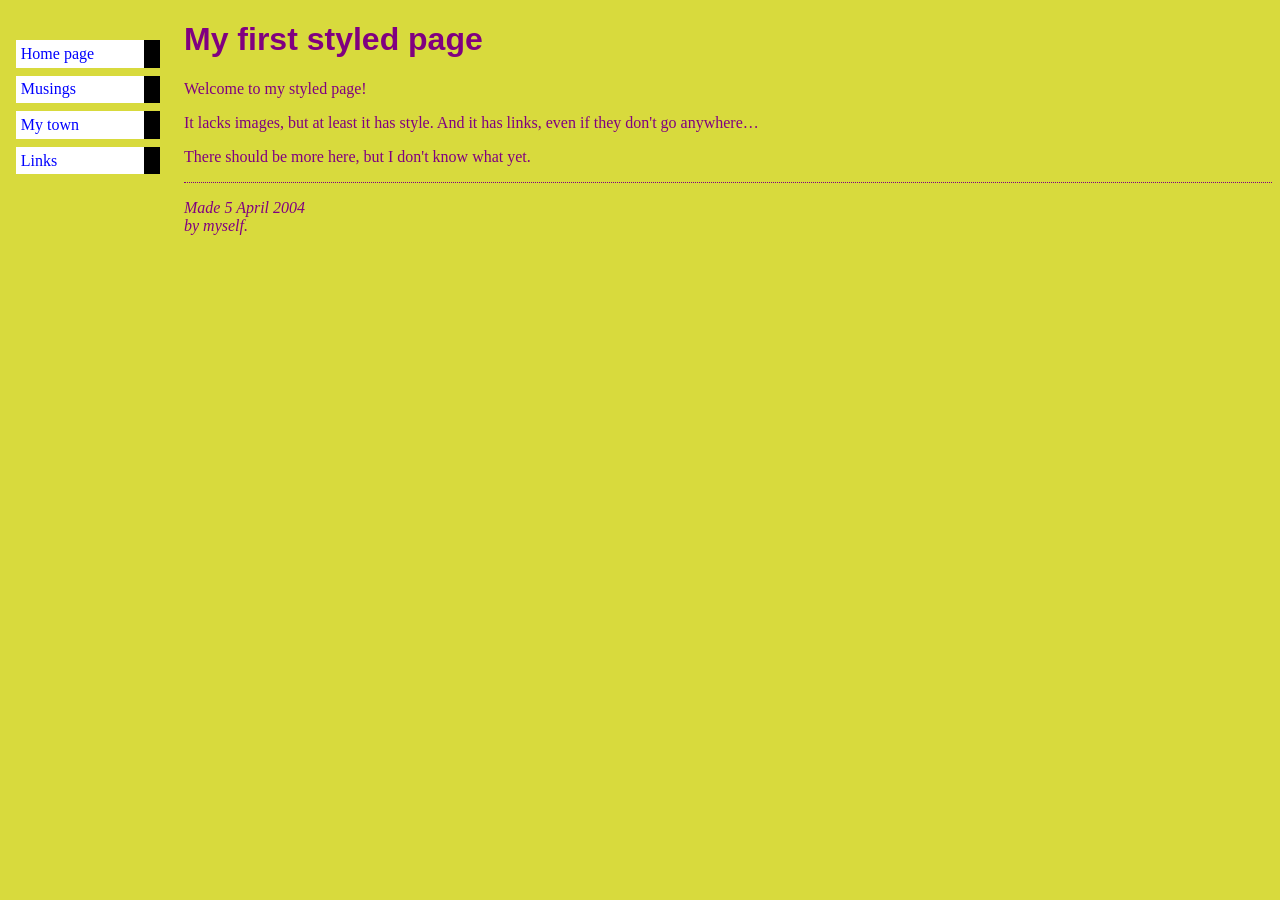
<file: index.html>
<!DOCTYPE html PUBLIC "-//W3C//DTD HTML 4.01//EN">
<html>
<head>
  <title>My first styled page</title>
<link rel="stylesheet" href="mystyle.css">
</head>
<body>
<!-- Site navigation menu -->
<ul class="navbar">
  <li><a href="https://baidu.com">Home page</a>
  <li><a href="musings.html">Musings</a>
  <li><a href="town.html">My town</a>
  <li><a href="links.html">Links</a>
</ul>
<!-- Main content -->
<h1>My first styled page</h1>
<p>Welcome to my styled page!
<p>It lacks images, but at least it has style.
And it has links, even if they don't go
anywhere&hellip;
<p>There should be more here, but I don't know
what yet.
<!-- Sign and date the page, it's only polite! -->
<address>Made 5 April 2004<br>
  by myself.</address>
</body>
</html>
</file>
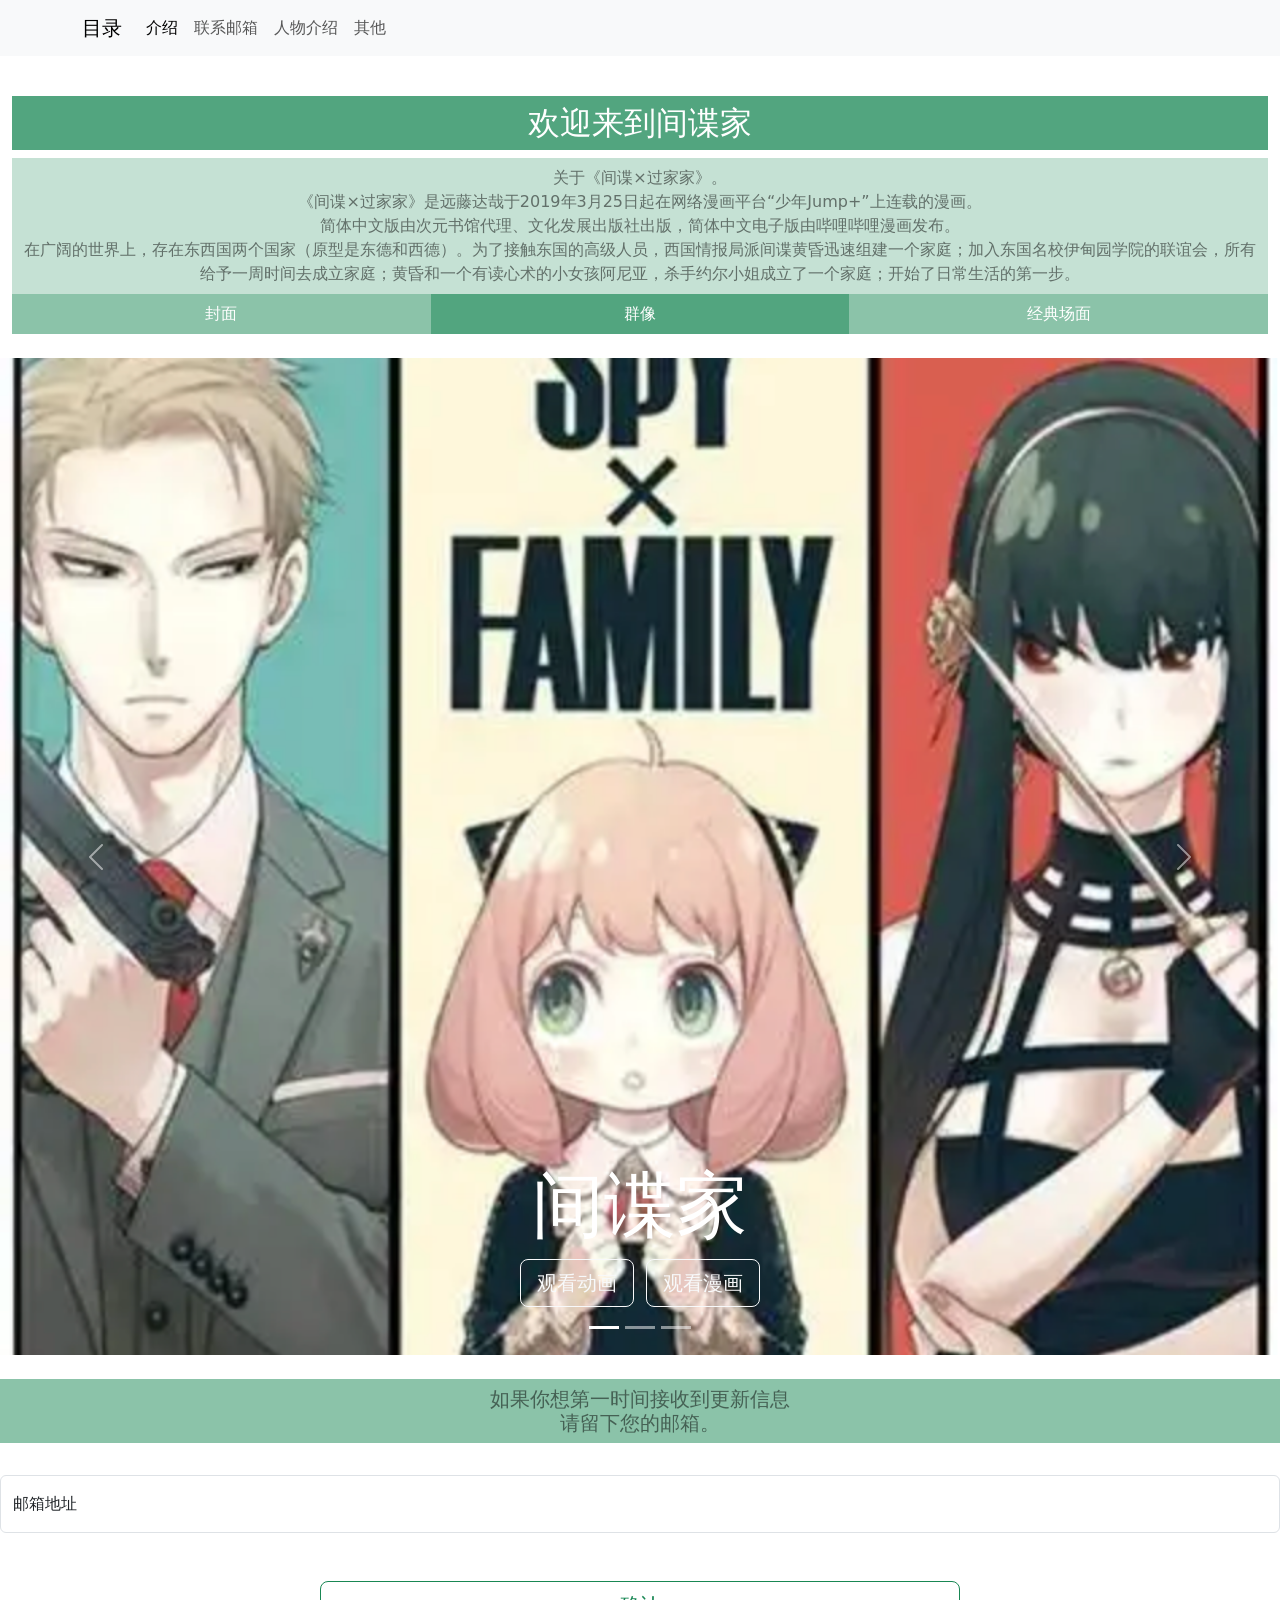
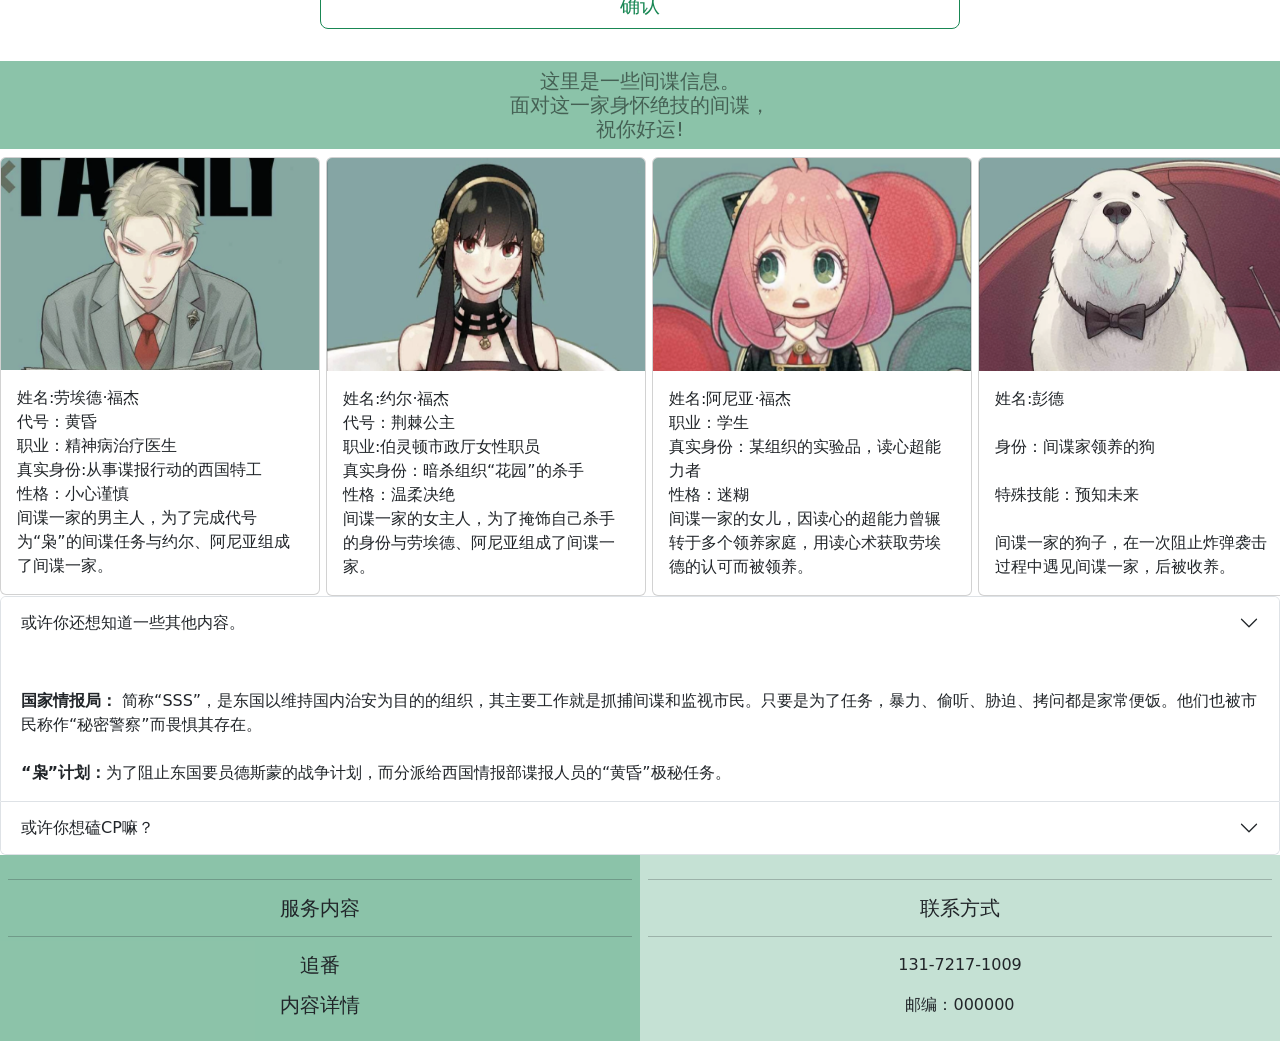
<file: 期中作业/index.html>
<!doctype html>
<html lang="en">
  <head>
    <!-- Required meta tags -->
    <meta charset="utf-8">
    <meta name="viewport" content="width=device-width, initial-scale=1">

    <!-- Bootstrap CSS -->
    <link href="https://cdn.jsdelivr.net/npm/bootstrap@5.1.3/dist/css/bootstrap.min.css" rel="stylesheet" integrity="sha384-1BmE4kWBq78iYhFldvKuhfTAU6auU8tT94WrHftjDbrCEXSU1oBoqyl2QvZ6jIW3" crossorigin="anonymous">
    <title> 间谍过家家</title>
  </head>
  <body>

    <!-- 是否不希望在⼩屏幕设备上所有列都堆叠在⼀起？那就使⽤针对超⼩屏幕、⼩屏幕和中等屏幕设备所定义的类，来创建更加动态和强⼤的布局吧。-->
<!--目录-->
    <nav class="navbar navbar-expand-md navbar-light bg-light fixed-top">
      <div class="container">
        <a class="navbar-brand" href="#">目录</a>
        <button class="navbar-toggler" type="button" data-bs-toggle="collapse" data-bs-target="#navbarSupportedContent" aria-controls="navbarSupportedContent" aria-expanded="false" aria-label="Toggle navigation">
          <span class="navbar-toggler-icon"></span>
        </button>
      <div class="collapse navbar-collapse" id="navbarSupportedContent">
          <ul class="navbar-nav me-auto">
            <li class="nav-item">
              <a class="nav-link active" aria-current="page" href="#About">介绍</a>
            </li>
            <li class="nav-item">
            <a class="nav-link" href="#联系邮箱">联系邮箱</a>
          </li>
          <li class="nav-item dropdown">
            <a class="nav-link" href="#人物介绍">人物介绍</a>
          </li>
          <li class="nav-item">
            <a class="nav-link" href="#其他">其他</a>
          </li>
        </ul>
      </div>
    </div>
  </nav>
  <!--junbotron-->
  <div id="Aboutus" class="container-fluid">
   <br><br><br><br><h2 class="bg-success p-2 text-white text-center bg-opacity-75">欢迎来到间谍家</h2>
   <div class="bg-success p-2 text-black-50 text-center bg-opacity-25">关于《间谍×过家家》。
     <br>《间谍×过家家》是远藤达哉于2019年3月25日起在网络漫画平台“少年Jump+”上连载的漫画。
     <br>简体中文版由次元书馆代理、文化发展出版社出版，简体中文电子版由哔哩哔哩漫画发布。
     <br>在广阔的世界上，存在东西国两个国家（原型是东德和西德）。为了接触东国的高级人员，西国情报局派间谍黄昏迅速组建一个家庭；加入东国名校伊甸园学院的联谊会，所有给予一周时间去成立家庭；黄昏和一个有读心术的小女孩阿尼亚，杀手约尔小姐成立了一个家庭；开始了日常生活的第一步。
  </div>
   <div class="container-fluid">
   <div class="row text-center">
   <div class="col-sm-4 col-md-4 col-lg-4 col-xl-4 bg-success p-2 text-white bg-opacity-50">封面</div>
   <div class="col-sm-4 col-md-4 col-lg-4 col-xl-4 bg-success p-2 text-white bg-opacity-75">群像</div>
   <div class="col-sm-4 col-md-4 col-lg-4 col-xl-4 bg-success p-2 text-white bg-opacity-50">经典场面</div>
   </div>
   </div>
  </div>
  </div>
  <!--carousel-->
  <br>
  <div id="carouselExampleIndicators" class="carousel slide" data-bs-ride="carousel">
    <div class="carousel-indicators">
      <button type="button" data-bs-target="#carouselExampleIndicators" data-bs-slide-to="0" class="active" aria-current="true" aria-label="Slide 1"></button>
      <button type="button" data-bs-target="#carouselExampleIndicators" data-bs-slide-to="1" aria-label="Slide 2"></button>
      <button type="button" data-bs-target="#carouselExampleIndicators" data-bs-slide-to="2" aria-label="Slide 3"></button>
    </div>
    <div class="carousel-inner">
      <div class="carousel-item active">
        <img src="图像/封面.jpg" class="d-block w-100">
        <div class="carousel-caption">
          <h1 class="display-2">间谍家<h1>

            <button type="button" class="btn btn-outline-light btn-lg">观看动画</button>
            <button type="button" class="btn btn-outline-light btn-lg">观看漫画</button>
          </div>
      </div>
      <div class="carousel-item">
        <img src="图像/群像.jpg" class="d-block w-100">
        <div class="carousel-caption">
          <h1 class="display-2">间谍家<h1>
            <button type="button" class="btn btn-outline-light btn-lg">观看动画</button>
            <button type="button" class="btn btn-outline-light btn-lg">观看漫画</button>
          </div>
      </div>
      <div class="carousel-item">
        <img src="图像/经典场面.jpg" class="d-block w-100">
      </div>
    </div>
    <button class="carousel-control-prev" type="button" data-bs-target="#carouselExampleIndicators" data-bs-slide="prev">
      <span class="carousel-control-prev-icon" aria-hidden="true"></span>
      <span class="visually-hidden">Previous</span>
    </button>
    <button class="carousel-control-next" type="button" data-bs-target="#carouselExampleIndicators" data-bs-slide="next">
      <span class="carousel-control-next-icon" aria-hidden="true"></span>
      <span class="visually-hidden">Next</span>
    </button>
  </div>
  <!--Log in-->
  <br>
   <div id="联系邮箱" class="container-fluid">
   <div class="row text-center">
   <h5 class="bg-success p-2 text-black-50 bg-opacity-50">如果你想第一时间接收到更新信息
     <br>请留下您的邮箱。</h5>
   </div>
   </div>
   <br>
   <div class="form-floating mb-3">
    <input type="email" class="form-control" id="floatingInput" placeholder="name@example.com">
    <label for="floatingInput">邮箱地址</label>
  </div>
  <div class="d-grid gap-2 col-6 mx-auto">
    <br><button class="btn btn-outline-success btn-lg text-black-75" type="button">确认</button><br>
  </div>
  <!--Community-->
   <div id="人物介绍" class="container-fluid">
   <div class="row text-center">
   <h5 class="bg-success p-2 text-black-50 bg-opacity-50">这里是一些间谍信息。
     <br>面对这一家身怀绝技的间谍，
     <br>祝你好运!</h5>
   </div>
   </div>
  <!--card-->
  <div class="row">
    <div class="col-md-2 col-lg-3 col-xl-3">
      <div class="card" style="width: 20rem;">
        <img src="图像/劳埃德.jpg" class="card-img-top">
        <div class="card-body">
          <p class="card-text">姓名:劳埃德·福杰<br>代号：黄昏<br>职业：精神病治疗医生<br>真实身份:从事谍报行动的西国特工<br>性格：小心谨慎<br>间谍一家的男主人，为了完成代号为“枭”的间谍任务与约尔、阿尼亚组成了间谍一家。</p>
        </div>
      </div>
    </div>
    <div class="col-md-2 col-lg-3 col-xl-3">
      <div class="card" style="width: 20rem;">
        <img src="图像/约尔.jpg" class="card-img-top">
        <div class="card-body">
          <p class="card-text">姓名:约尔·福杰<br>代号：荆棘公主<br>职业:伯灵顿市政厅女性职员<br>真实身份：暗杀组织“花园”的杀手<br>性格：温柔决绝<br>间谍一家的女主人，为了掩饰自己杀手的身份与劳埃德、阿尼亚组成了间谍一家。</p>
        </div>
      </div>
    </div>
    <div class="col-md-2 col-lg-3 col-xl-3">
      <div class="card" style="width: 20rem;">
        <img src="图像/阿尼亚.jpg" class="card-img-top">
        <div class="card-body">
          <p class="card-text">姓名:阿尼亚·福杰<br>职业：学生<br>真实身份：某组织的实验品，读心超能力者<br>性格：迷糊<br>间谍一家的女儿，因读心的超能力曾辗转于多个领养家庭，用读心术获取劳埃德的认可而被领养。</p>
        </div>
      </div>
    </div>
    <div class="col-md-2 col-lg-3 col-xl-3">
      <div class="card" style="width: 20rem;">
        <img src="图像/彭德.jpg" class="card-img-top">
        <div class="card-body">
          <p class="card-text">姓名:彭德<br> <br>身份：间谍家领养的狗<br> <br>特殊技能：预知未来<br> <br>间谍一家的狗子，在一次阻止炸弹袭击过程中遇见间谍一家，后被收养。</p>
      </div>
    </div>
  </div>
  <!--Accordion-->
  <br>
  <div class="accordion" id="accordionPanelsStayOpenExample">
    <div class="accordion-item">
      <h2 class="accordion-header" id="panelsStayOpen-headingOne">
        <button class="accordion-button collapsed" type="button" data-bs-toggle="collapse" data-bs-target="#panelsStayOpen-collapseOne" aria-expanded="true" aria-controls="panelsStayOpen-collapseOne">
          或许你还想知道一些其他内容。
        </button>
      </h2>
      <div id="panelsStayOpen-collapseOne" class="accordion-collapse collapse show" aria-labelledby="panelsStayOpen-headingOne">
        <div class="accordion-body">
          <br><strong>国家情报局：</strong> 简称“SSS”，是东国以维持国内治安为目的的组织，其主要工作就是抓捕间谍和监视市民。只要是为了任务，暴力、偷听、胁迫、拷问都是家常便饭。他们也被市民称作“秘密警察”而畏惧其存在。
          <br>
          <br><strong>“枭”计划：</strong>为了阻止东国要员德斯蒙的战争计划，而分派给西国情报部谍报人员的“黄昏”极秘任务。
        </div>
      </div>
    </div>
    <div class="accordion-item">
      <h2 class="accordion-header" id="panelsStayOpen-headingTwo">
        <button class="accordion-button collapsed" type="button" data-bs-toggle="collapse" data-bs-target="#panelsStayOpen-collapseTwo" aria-expanded="false" aria-controls="panelsStayOpen-collapseTwo">
        或许你想磕CP嘛？
        </button>
      </h2>
      <div id="panelsStayOpen-collapseTwo" class="accordion-collapse collapse" aria-labelledby="panelsStayOpen-headingTwo">
        <div class="accordion-body">
          <strong>阿尼亚和达米安是官方认证的CP哦！！</strong>
          <br>
          <img src="图像/cp.jpg" style="width:40rem;">

        </div>
      </div>
    </div>
  </div>
  <!--Connect-->
  <br>
  <footer>
    <div id="其他" class="container-fluid">
      <div class="row text-center">
        <div class="col-md-6 bg-success p-2 bg-opacity-50">
          <hr class="light">
          <h5>服务内容</p>
          <hr class="light">
          <p>追番</p>
          <p>内容详情</p>
        </div>
        <div class="col-md-6 bg-success p-2 bg-opacity-25">
          <hr class="light">
          <h5>联系方式</h5>
          <hr class="light">
          <p>131-7217-1009</p>
          <p>邮编：000000</p>
        </div>
        </div>
       </div>
      </div>
    </footer>
    <!-- Optional JavaScript; choose one of the two! -->

    <!-- 国内 Staticfile CDN 上的 Bootstrap5 核心 JavaScript 文件 -->
    <script src="https://cdn.staticfile.org/twitter-bootstrap/5.1.1/js/bootstrap.min.js"></script>

    <!-- Option 2: Separate Popper and Bootstrap JS -->
    <!--
    <script src="https://cdn.jsdelivr.net/npm/@popperjs/core@2.10.2/dist/umd/popper.min.js" integrity="sha384-7+zCNj/IqJ95wo16oMtfsKbZ9ccEh31eOz1HGyDuCQ6wgnyJNSYdrPa03rtR1zdB" crossorigin="anonymous"></script>
    <script src="https://cdn.jsdelivr.net/npm/bootstrap@5.1.3/dist/js/bootstrap.min.js" integrity="sha384-QJHtvGhmr9XOIpI6YVutG+2QOK9T+ZnN4kzFN1RtK3zEFEIsxhlmWl5/YESvpZ13" crossorigin="anonymous"></script>
    -->
  </body>
  </html>
</file>
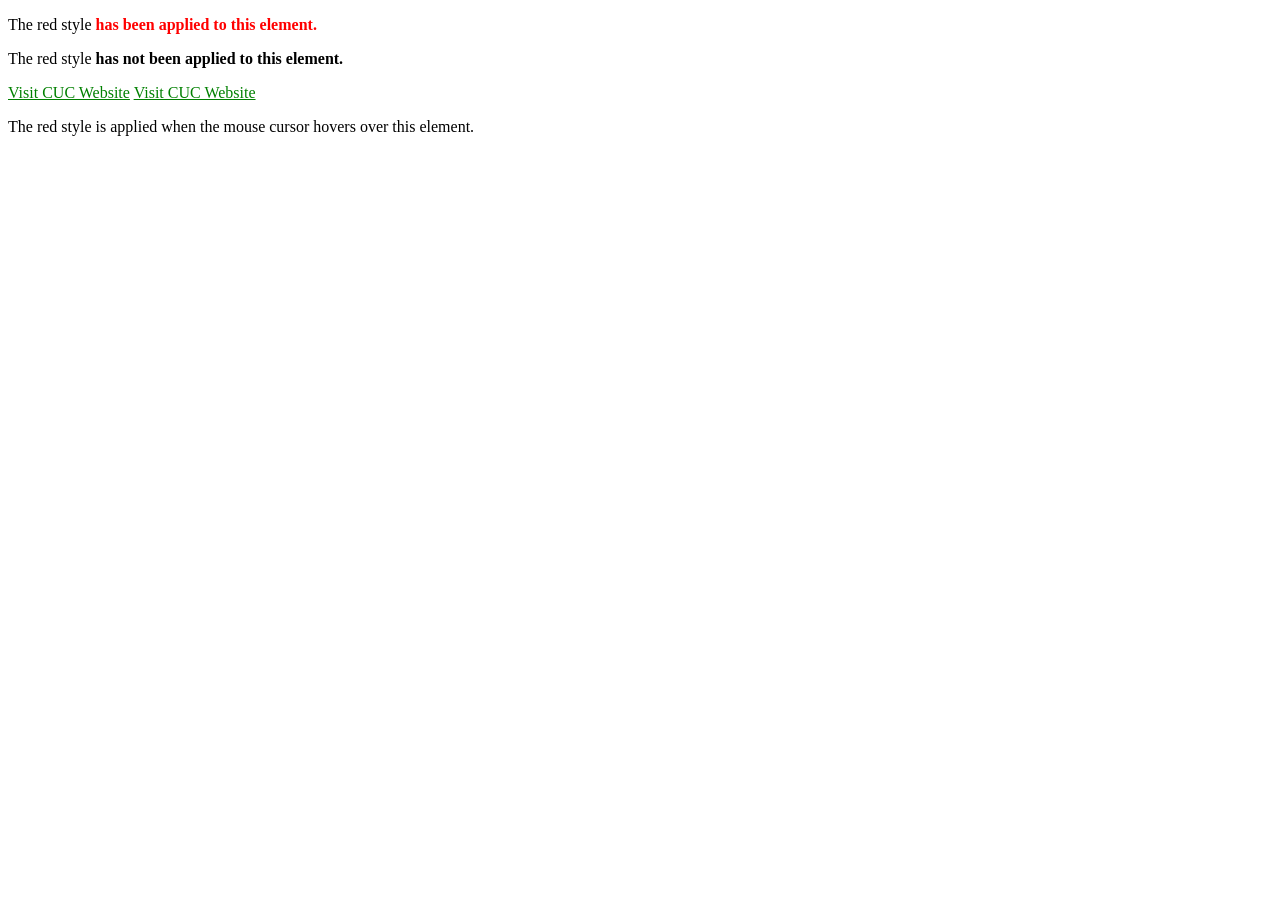
<file: exercise-4.html>
<!DOCTYPE html>
<html lang="en"
<head>
   <meta charset="utf-8">
   <title>CSS Selector</title>
   <style type="text/css">

   a:link {color: green}
   a:visited {color: red}
   p:hover {color: red}

div strong {color:red;}
</style>
</head>
<body>
  <div><p>The red style <strong>has been applied to this element.</strong></p></div>
  <p>The red style <strong>has not been applied to this element.</strong></p>

  <a href="http://google.com">Visit CUC Website</a>
  <a href="http://google.com">Visit CUC Website</a>
<p>The red style is applied when the mouse cursor hovers over this element.</p>
</body>
</html>
</file>
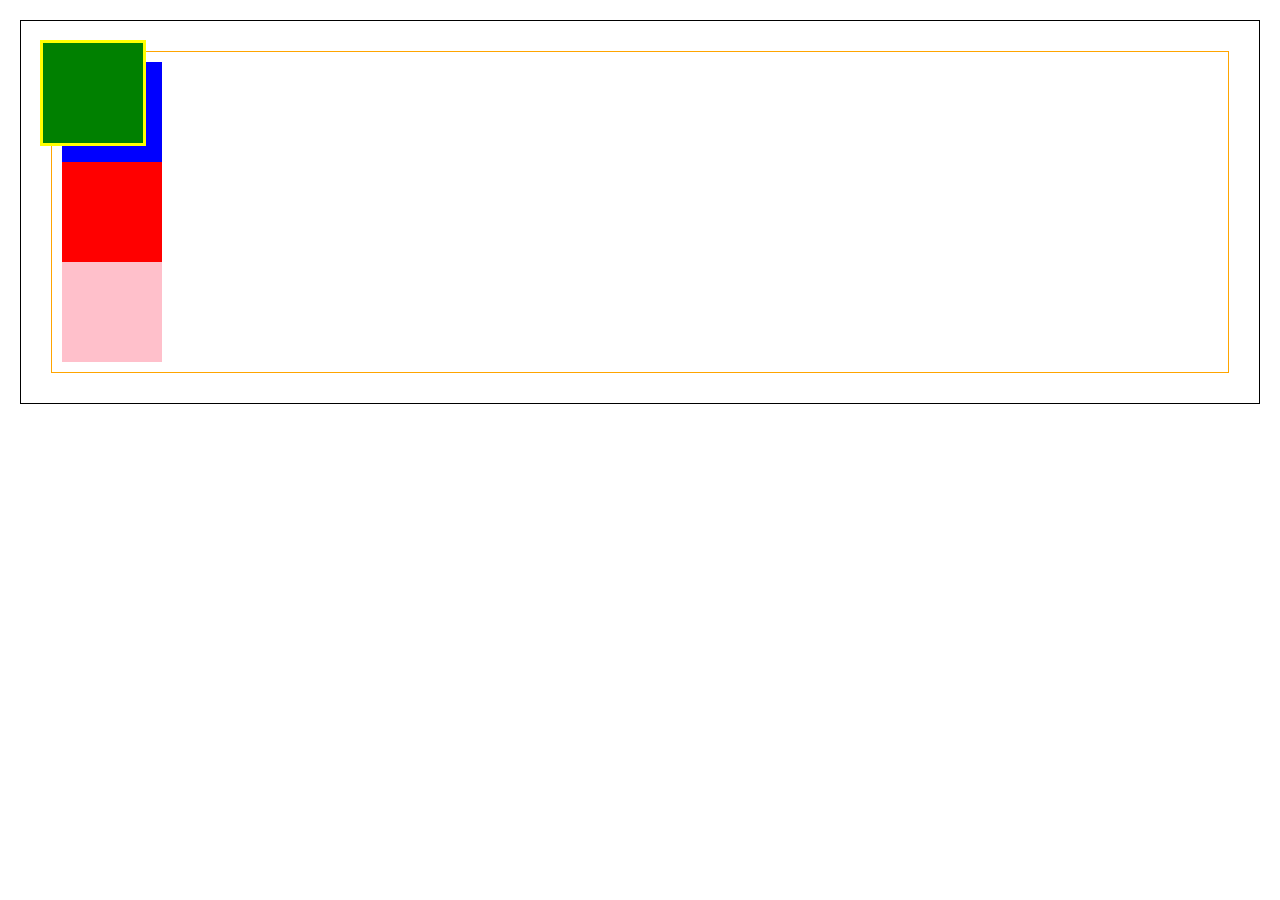
<file: exercise-5.html>
<!DOCTYPE html>
<html>
<head>
  <meta charset="utf-8">
  <title>CSS Positioning</title>
  <style type="text/css">
  body{
    margin:20px;
    border:solid 1px black
  }
  .container{
    margin: 30px;
    border: solid 1px orange;
    padding: 10px;
  }
  .box1{
    width:100px;
    height: 100px;
    background: blue;
  }
  .box2{
    width:100px;
    height: 100px;
    background: green;
    border:yellow solid;
    position: absolute;
    left:40px;
    top: 40px;
  }
  .box3{
    width:100px;
    height: 100px;
    background: red;
  }
  .box4{
    width:100px;
    height: 100px;
    background: pink;
  }
  </style
</html>
<body>
<div class="container">
 <div class="box1"></div>
 <div class="box2"></div>
 <div class="box3"></div>
 <div class="box4"></div>
</div>
</body>
</html>
</file>
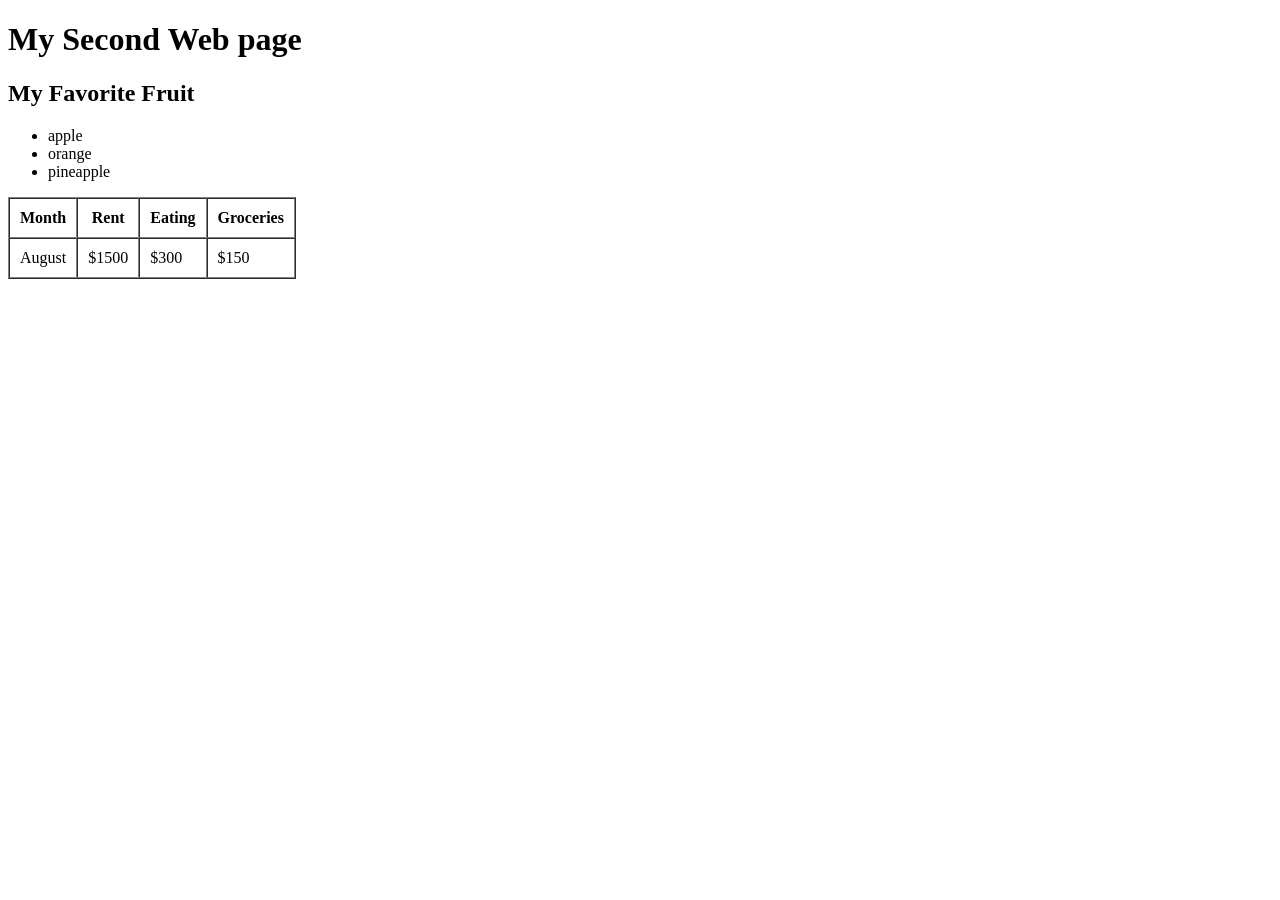
<file: 练习2.html>
<!DOCTYPE html>
<html lang="en"
 <head>
   <meta charset="UTF-8">
   <title>My Second Web Page</title>
 </head>
<body>
  <h1>My Second Web page</h1>
  <h2>My Favorite Fruit</h2>
  <ul>
    <li>apple</li>
    <li>orange</li>
    <li>pineapple</li>
  </ul>
  <table border="1" cellpadding="10" cellspacing="0">
    <tr>
      <th>Month</th>
      <th>Rent</th>
      <th>Eating</th>
      <th>Groceries</th>
    </tr>
    <tr>
      <td>August</td>
      <td>$1500</td>
      <td>$300</td>
      <td>$150</td>
    </tr>
  </table>
</body>
</htlm>
</file>
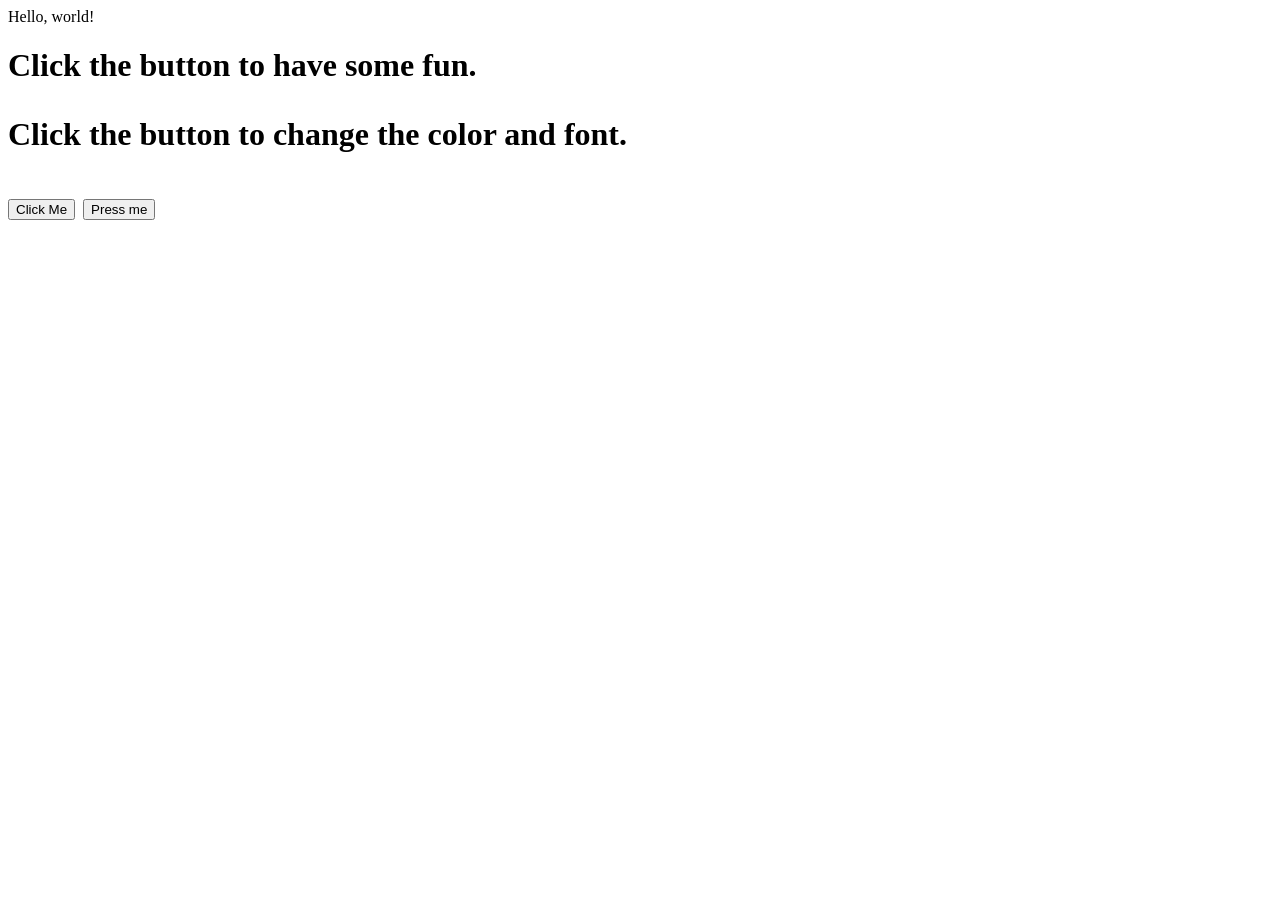
<file: 练习6.html>
<!DOCTYPE html>
<html> <head>
 <title>Javascript</title>
 <script src="6.js"></script>
 </script>
</head>
<body>
  <h1>Click the button to have some fun.</hi>
  <p id="demo">Click the button to change the color and font.</p>
  <button onclick="sayHello()">Click Me</button>
  <button onclick="showTopic()">Press me</button>
</body>
</html>
</file>
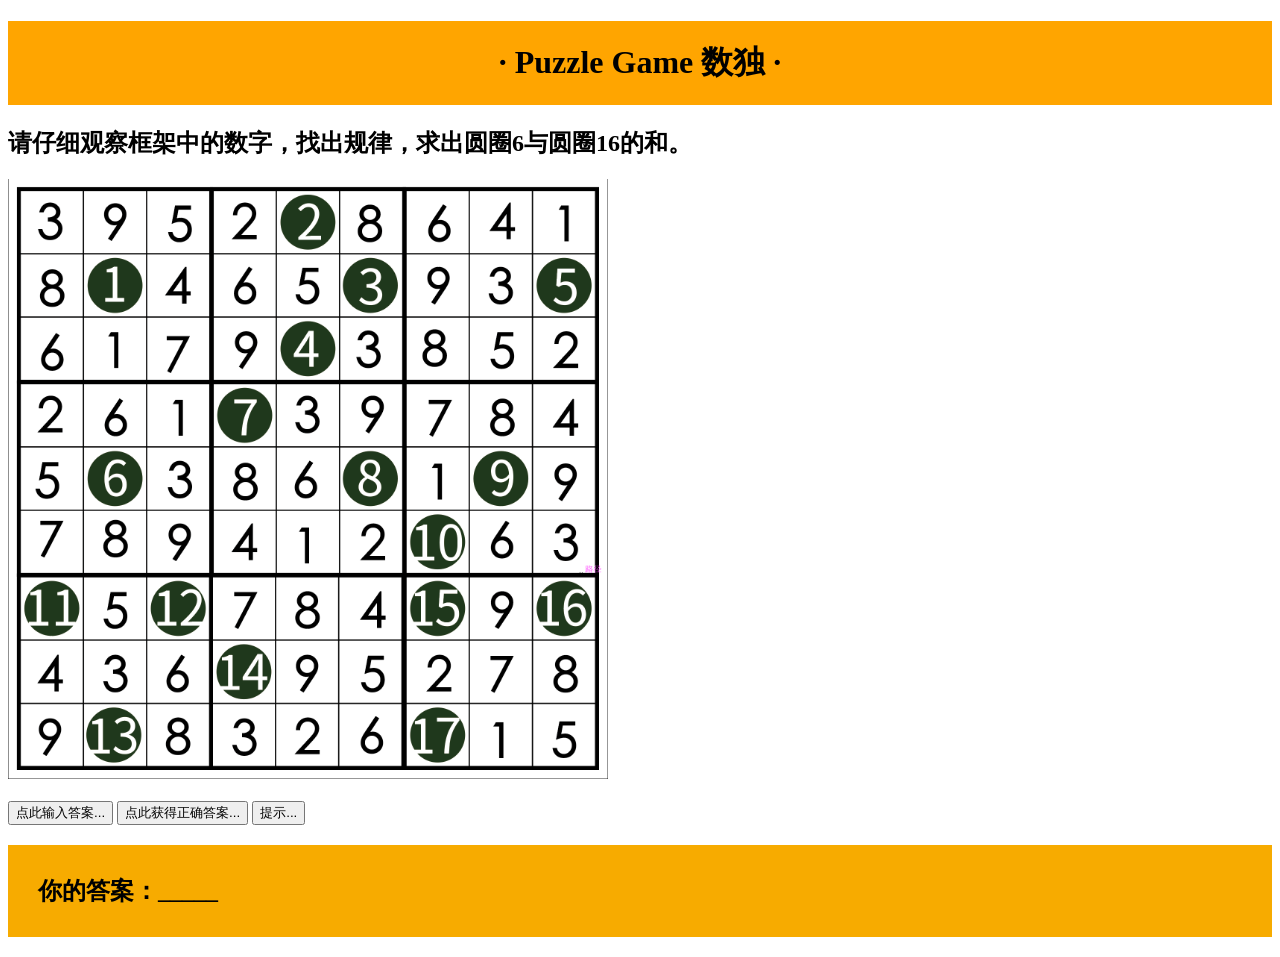
<file: 作业/作业.html>
<!DOCTYPE html>
<html>
<head>
  <meta charset="utf-8">
  <title>数独</title>
  <script src="puzzleScript.js"></script>
</head>
<body>

  <h1 style="background-color:orange;padding:20px;text-align:center"> · Puzzle Game 数独 · </h1>
    <h2>请仔细观察框架中的数字，找出规律，求出圆圈6与圆圈16的和。</h2>

  <img src="数独.png" width="600" height="600"><br><br>

  <button onclick="enterAnswer()">点此输入答案...</button>
  <button onclick="getAnswer()">点此获得正确答案...</button>
  <button onclick="getHint()">提示...</button>

<style type="text/css">
  #answers{padding:30px;background-color:#f7ab00}
</style>
  <h2 id="answers"> 你的答案：_____ </h2>

</body>
</html>
</file>
<file: mystyle.css>
body {
  padding-left: 11em;
  font-family: Georgia, "Times New Roman",
        Times, serif;
  color: purple;
  background-color: #d8da3d }
ul.navbar {
  list-style-type: none;
  padding: 0;
  margin: 0;
  position: absolute;
  top: 2em;
  left: 1em;
  width: 9em }
h1 {
    font-family: Helvetica, Geneva, Arial,
        SunSans-Regular, sans-serif }
ul.navbar li {
 background: white;
 margin: 0.5em 0;
 padding: 0.3em;
 border-right: 1em solid black }
ul.navbar a {
 text-decoration: none }
a:link {
 color: blue }
a:visited {
 color: purple }
address {
  margin-top: 1em;
  padding-top: 1em;
  border-top: thin dotted }
</file>
